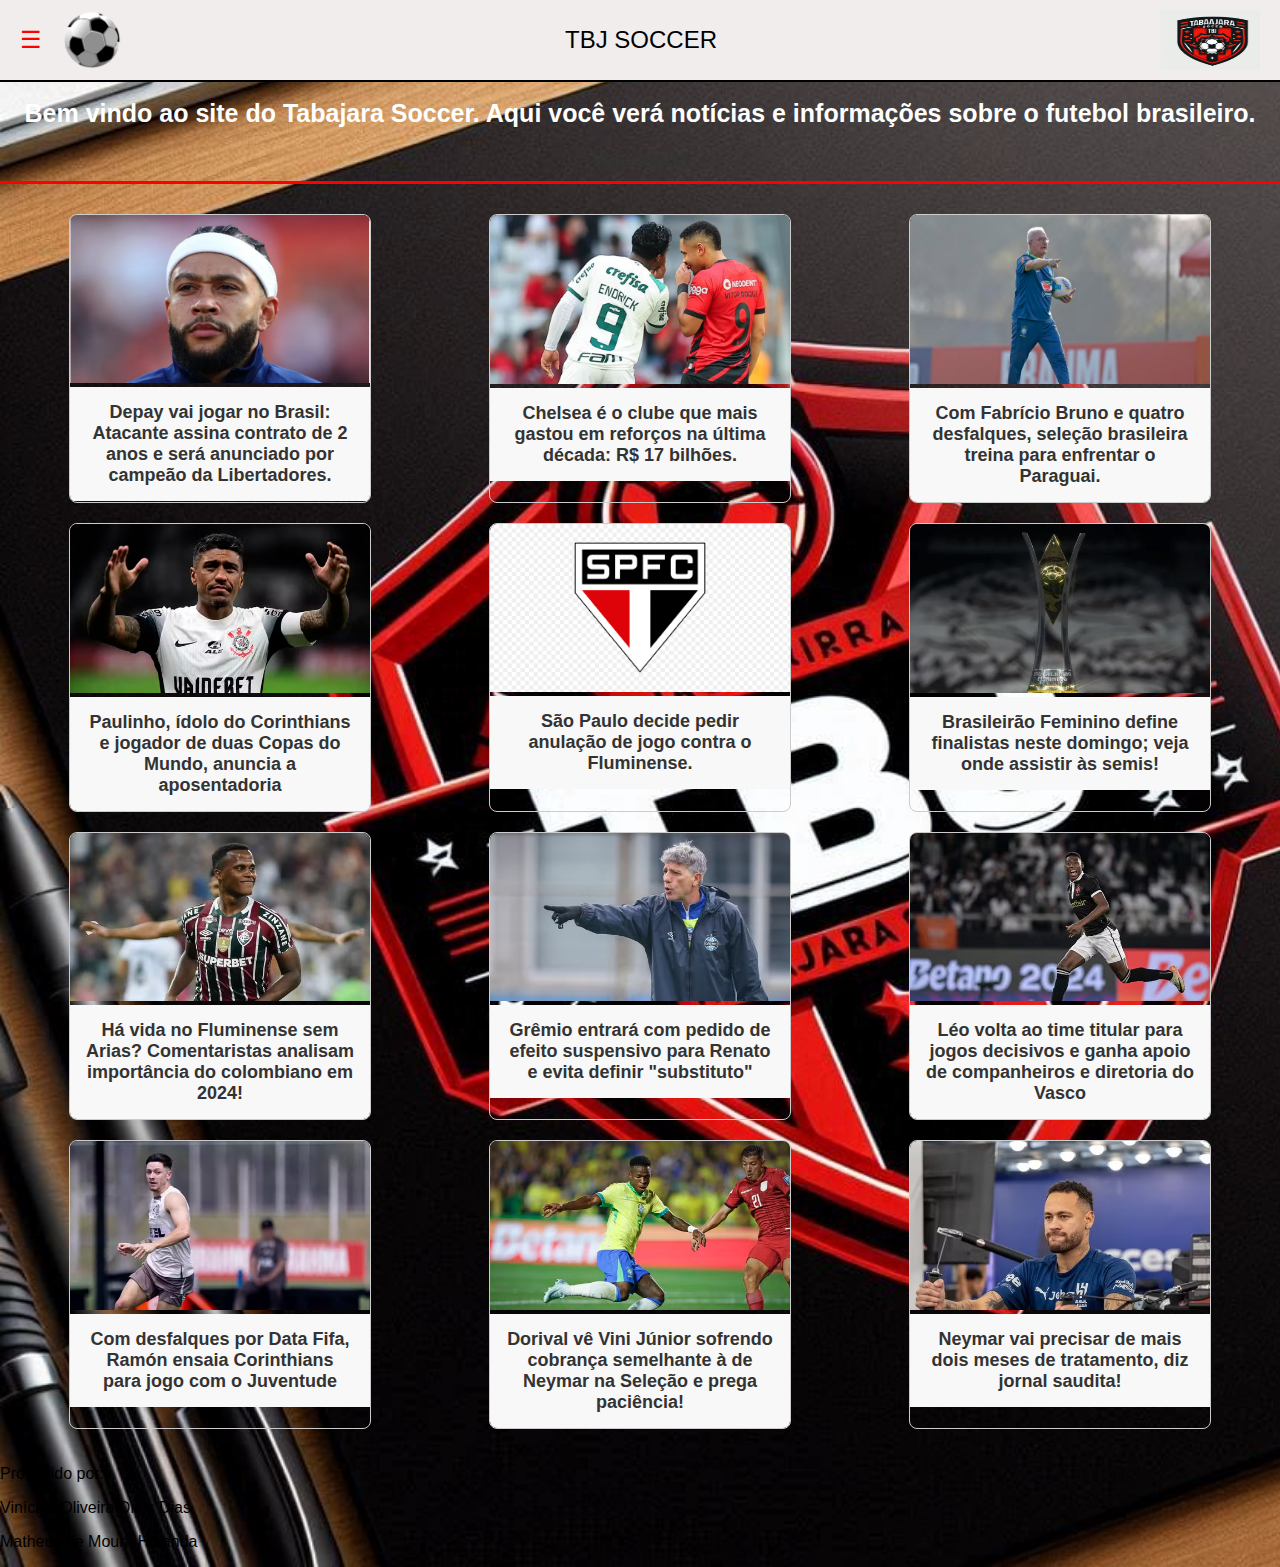
<file: PWI Projeto/index.html>
<!DOCTYPE html> <!-- Declara o tipo de documento como HTML5 -->
<html lang="pt-br"> <!-- Define o idioma da página como português do Brasil -->
<head> <!-- Cabeçalho da página, onde ficam metadados e links para estilos -->
    <meta charset="UTF-8"> <!-- Define o conjunto de caracteres como UTF-8 -->
    <meta name="viewport" content="width=device-width, initial-scale=1.0"> <!-- Configura a largura da página para se ajustar ao dispositivo do usuário -->
    <title>TabajaraSoccer</title> <!-- Título da página que aparece na aba do navegador -->
    <link rel="stylesheet" href="CSS/style.css">
    <style>
        body {
    margin: 0; /* Remove a margem padrão do corpo */
    padding: 0; /* Remove o preenchimento padrão do corpo */
    font-family: Arial, sans-serif; /* Define a fonte como Arial ou outra similar */
    background-image: url("Image/tbj2.jpeg");
    background-repeat: no-repeat;
    background-size: cover;
}
    </style>
</head>
<body> <!-- Corpo da página, onde o conteúdo visível ao usuário é inserido -->
    <div class="menu"> <!-- Contêiner para o menu horizontal -->
        <div class="menu-icon" onclick="toggleDropdown()">☰</div> <!-- Ícone de menu com função para abrir/fechar o menu suspenso -->
        <img src="Image/image.png" alt="Imagem Esquerda"> <!-- Imagem à esquerda no menu -->
        <div class="title">TBJ SOCCER</div> <!-- Título centralizado no menu -->
        <img src="Image/logo2.jpeg" alt="Imagem Direita" style="width: 100px;"> <!-- Imagem à direita no menu -->
        <div id="dropdown-menu" class="dropdown"> <!-- Menu suspenso que aparece ao clicar no ícone -->
            <a href="https://ge.globo.com/futebol/brasileirao-serie-a/">Brasileirão</a> <!-- Link para Brasileirão -->
            <a href="https://ge.globo.com/futebol/copa-do-brasil/">Copa do Brasil</a> <!-- Link para Copa do Brasil -->
            <a href="https://ge.globo.com/sp/futebol/campeonato-paulista/">Paulista</a> <!-- Link para Campeonato Paulista -->
            <a href="https://ge.globo.com/rj/futebol/campeonato-carioca/">Carioca</a>
            <a href="https://ge.globo.com/mg/futebol/campeonato-mineiro/">Mineiro</a>
            <a href="formulario.html">Formulario</a>
            <a href="criadores.html">Criadores</a>
        </div>
    </div>
    
    <h1 style="color:white;">Bem vindo ao site do Tabajara Soccer. Aqui você verá notícias e informações sobre o futebol brasileiro.</h1> <!-- Título principal da página -->

    <div class="more"> <!-- Contêiner para o texto "Veja mais!" -->
        Veja mais!
    </div>
    <div class="divider"></div> <!-- Linha divisória vermelha abaixo do texto "Veja mais!" -->
    
    <div class="news-grid"> <!-- Grid de notícias, contendo múltiplos contêineres de notícias -->
        <!-- 1º Container -->
        <div class="news-container">
            <a href="https://br.bolavip.com/futebol/depay-vai-jogar-no-brasil-atacante-assina-contrato-de-2-anos-e-sera-anunciado-por-campeao-da-libertadores" target="_blank">
                <div class="news-image">
                    <img src="Image/depay.webp" alt="Imagem da Notícia 1">
                </div>
                <div class="news-headline">
                    Depay vai jogar no Brasil: Atacante assina contrato de 2 anos e será anunciado por campeão da Libertadores.
                </div>
            </a>
        </div>
        <!-- 2º Container -->
        <div class="news-container">
            <a href="https://ge.globo.com/futebol/futebol-internacional/noticia/2024/09/08/chelsea-e-o-clube-que-mais-gastou-em-reforcos-na-ultima-decada-r-17-bilhoes.ghtml" target="_blank">
                <div class="news-image">
                    <img src="Image/endrick-vitor-roque.avif" alt="Imagem da Notícia 2">
                </div>
                <div class="news-headline">
                    Chelsea é o clube que mais gastou em reforços na última década: R$ 17 bilhões.
                </div>
            </a>
        </div>
        <!-- 3º Container -->
        <div class="news-container">
            <a href="https://ge.globo.com/futebol/selecao-brasileira/noticia/2024/09/08/com-fabricio-bruno-e-quatro-desfalques-selecao-brasileira-treina-para-enfrentar-o-paraguai.ghtml" target="_blank">
                <div class="news-image">
                    <img src="Image/dorival.avif" alt="Imagem da Notícia 3">
                </div>
                <div class="news-headline">
                    Com Fabrício Bruno e quatro desfalques, seleção brasileira treina para enfrentar o Paraguai.
                </div>
            </a>
        </div>
        <!-- 4º Container -->
        <div class="news-container">
            <a href="https://ge.globo.com/futebol/times/corinthians/noticia/2024/09/08/paulinho-idolo-do-corinthians-anuncia-a-aposentadoria-do-futebol.ghtml" target="_blank">
                <div class="news-image">
                    <img src="Image/paulinho.avif" alt="Imagem da Notícia 4">
                </div>
                <div class="news-headline">
                    Paulinho, ídolo do Corinthians e jogador de duas Copas do Mundo, anuncia a aposentadoria
                </div>
            </a>
        </div>
        <!-- 5º Container -->
        <div class="news-container">
            <a href="https://ge.globo.com/futebol/times/sao-paulo/noticia/2024/09/08/sao-paulo-decide-pedir-anulacao-de-jogo-contra-o-fluminense.ghtml" target="_blank">
                <div class="news-image">
                    <img src="Image/sao-paulo.png" alt="Imagem da Notícia 5">
                </div>
                <div class="news-headline">
                    São Paulo decide pedir anulação de jogo contra o Fluminense.
                </div>
            </a>
        </div>
        <!-- 6º Container -->
        <div class="news-container">
            <a href="https://ge.globo.com/sp/ribeirao-preto-e-regiao/futebol/futebol-feminino/brasileiro-feminino/noticia/2024/09/08/brasileirao-feminino-define-finalistas-neste-domingo-veja-onde-assistir-as-semis.ghtml" target="_blank">
                <div class="news-image">
                    <img src="Image/brfem.webp" alt="Imagem da Notícia 6">
                </div>
                <div class="news-headline">
                    Brasileirão Feminino define finalistas neste domingo; veja onde assistir às semis!
                </div>
            </a>
        </div>
        <!-- 7º Container -->
        <div class="news-container">
            <a href="https://ge.globo.com/futebol/times/fluminense/noticia/2024/09/08/ha-vida-no-fluminense-sem-arias-comentaristas-analisam-importancia-do-colombiano-em-2024.ghtml" target="_blank">
                <div class="news-image">
                    <img src="Image/arias.avif" alt="Imagem da Notícia 7">
                </div>
                <div class="news-headline">
                    Há vida no Fluminense sem Arias? Comentaristas analisam importância do colombiano em 2024!
                </div>
            </a>
        </div>
        <!-- 8º Container -->
        <div class="news-container">
            <a href="https://ge.globo.com/rs/futebol/times/gremio/noticia/2024/09/08/gremio-entrara-com-pedido-de-efeito-suspensivo-para-renato-e-evita-definir-substituto.ghtml" target="_blank">
                <div class="news-image">
                    <img src="Image/renato.avif" alt="Imagem da Notícia 8">
                </div>
                <div class="news-headline">
                    Grêmio entrará com pedido de efeito suspensivo para Renato e evita definir "substituto"
                </div>
            </a>
        </div>
        <!-- 9º Container -->
        <div class="news-container">
            <a href="https://ge.globo.com/futebol/times/vasco/noticia/2024/09/08/leo-volta-ao-time-titular-para-jogos-decisivos-e-ganha-apoio-de-companheiros-e-diretoria-do-vasco.ghtml" target="_blank">
                <div class="news-image">
                    <img src="Image/leo.avif" alt="Imagem da Notícia 9">
                </div>
                <div class="news-headline">
                    Léo volta ao time titular para jogos decisivos e ganha apoio de companheiros e diretoria do Vasco
                </div>
            </a>
        </div>
        <!-- 10º Container -->
        <div class="news-container">
            <a href="https://ge.globo.com/futebol/times/corinthians/noticia/2024/09/08/com-desfalques-por-data-fifa-ramon-ensaia-corinthians-para-jogo-com-o-juventude.ghtml" target="_blank">
                <div class="news-image">
                    <img src="Image/garro.avif" alt="Imagem da Notícia 10">
                </div>
                <div class="news-headline">
                    Com desfalques por Data Fifa, Ramón ensaia Corinthians para jogo com o Juventude
                </div>
            </a>
        </div>
        <!-- 11º Container -->
        <div class="news-container">
            <a href="https://ge.globo.com/futebol/selecao-brasileira/noticia/2024/09/08/dorival-ve-vini-junior-sofrendo-cobranca-semelhante-a-de-neymar-na-selecao-e-prega-paciencia.ghtml" target="_blank">
                <div class="news-image">
                    <img src="Image/vini.avif" alt="Imagem da Notícia 11">
                </div>
                <div class="news-headline">
                    Dorival vê Vini Júnior sofrendo cobrança semelhante à de Neymar na Seleção e prega paciência!
                </div>
            </a>
        </div>
        <!-- 12º Container -->
        <div class="news-container">
            <a href="https://ge.globo.com/futebol/futebol-internacional/futebol-saudita/noticia/2024/09/08/neymar-vai-precisar-de-mais-dois-meses-de-tratamento-diz-jornal-saudita.ghtml" target="_blank">
                <div class="news-image">
                    <img src="Image/neymar.avif" alt="Imagem da Notícia 12">
                </div>
                <div class="news-headline">
                    Neymar vai precisar de mais dois meses de tratamento, diz jornal saudita!
                </div>
            </a>
        </div>
    </div>
    <p>Produzido por:</p>
    <p></p>
    <p>Vinícius Oliveira Dinis  Dias</p>
    <p>Matheus de Moura Holanda</p>
</body>


    <script>
        function toggleDropdown() {
            var dropdown = document.getElementById("dropdown-menu");
            if (dropdown.style.display === "block") {
                dropdown.style.display = "none";
            } else {
                dropdown.style.display = "block";
            }
        }
    
        // Fecha o menu suspenso se o usuário clicar fora dele
        window.onclick = function(event) {
            if (!event.target.matches('.menu-icon')) {
                var dropdowns = document.getElementsByClassName("dropdown");
                for (var i = 0; i < dropdowns.length; i++) {
                    var openDropdown = dropdowns[i];
                    if (openDropdown.style.display === "block") {
                        openDropdown.style.display = "none";
                    }
                }
            }
        }
    </script>
</html>
</file>
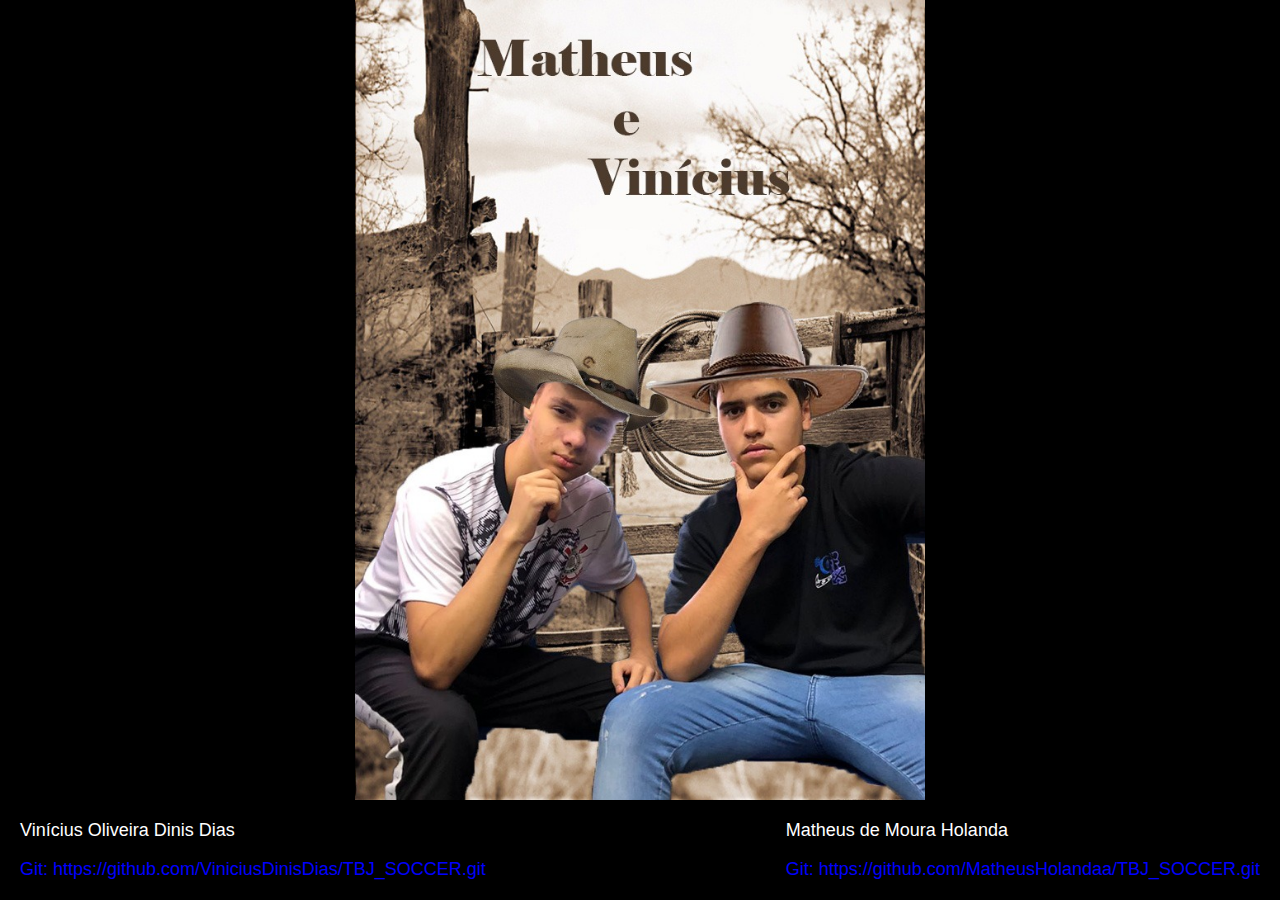
<file: PWI Projeto/criadores.html>
<!DOCTYPE html>
<html lang="pt-BR">
<head>
    <meta charset="UTF-8">
    <meta name="viewport" content="width=device-width, initial-scale=1.0">
    <title>Informações de Desenvolvedores</title>
    <style>
        body {
            margin: 0;
            padding: 0;
            font-family: Arial, sans-serif;
            overflow: hidden; /* Remove a barra de rolagem, se necessário */
        }
        .background-image {
    width: 100%;
    min-height: calc(100vh - 100px); /* Garante que ela preencha a tela */
    background-size: contain;
    background-position: center center;
    background-repeat: no-repeat;
    background-color: black;
}



        .info-box {
            width: 100%;
            height: 100px; /* Altura do bloco preto */
            background-color: black;
            color: white;
            padding: 20px;
            box-sizing: border-box;
            display: flex;
            justify-content: space-between;
            align-items: center;
            font-size: 18px;
            position: absolute;
            bottom: 0;
        }
        .info-box div {
            max-width: 45%;
        }
        .info-box a {
            color: #00f;
            text-decoration: none;
        }
    </style>
</head>
<body>
    <div class="background-image" style="background-image: url('Image/foto.jpeg');"></div>
    <div class="info-box">
        <div>
            <p>Vinícius Oliveira Dinis Dias</p>
            <p><a href="https://github.com/ViniciusDinisDias/TBJ_SOCCER.git" target="_blank">Git: https://github.com/ViniciusDinisDias/TBJ_SOCCER.git</a></p>
        </div>
        <div>
            <p>Matheus de Moura Holanda</p>
            <p><a href="https://github.com/MatheusHolandaa/TBJ_SOCCER.git" target="_blank">Git: https://github.com/MatheusHolandaa/TBJ_SOCCER.git</a></p>
        </div>
    </div>
</body>
</html>
</file>
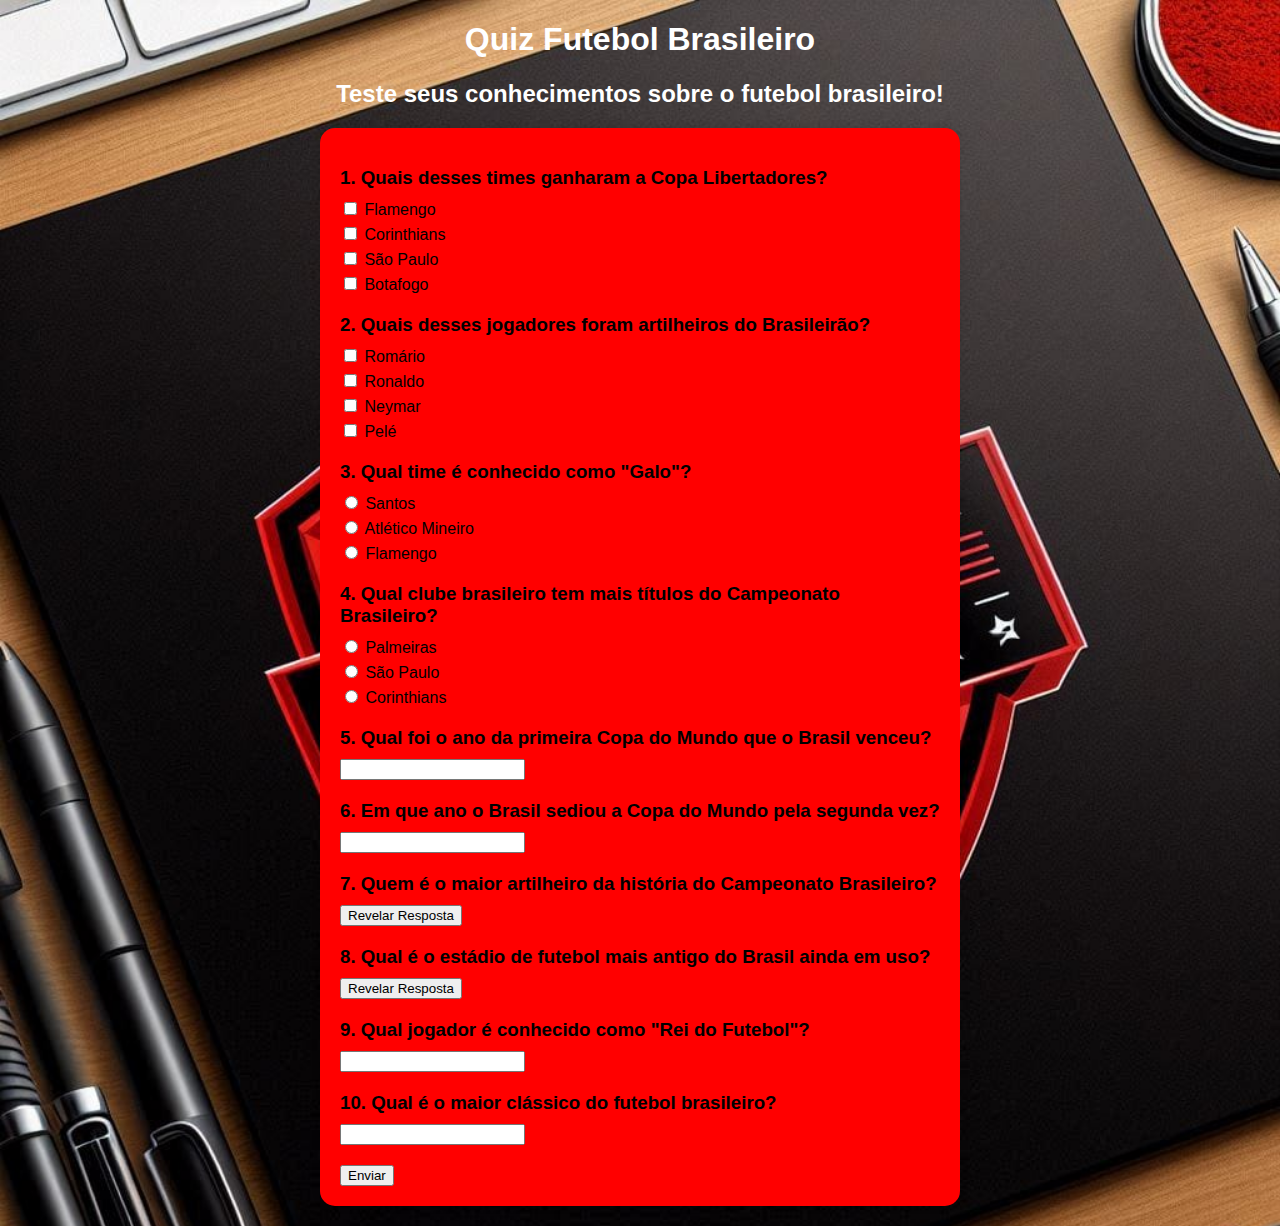
<file: PWI Projeto/formulario.html>
<!DOCTYPE html>
<html lang="pt-BR">
<head>
    <meta charset="UTF-8">
    <meta name="viewport" content="width=device-width, initial-scale=1.0">
    <title>Quiz Futebol Brasileiro</title>
    <style>
        body {
            background-image: url("Image/tbj2.jpeg");
            font-family: Arial, sans-serif;
            margin: 20px;
            background-color: #f4f4f4;
            background-repeat: no-repeat;
            background-size: cover;
        }
        form {
            background-color: red;
            padding: 20px;
            border-radius: 15px;
            box-shadow: 0 0 10px rgba(0, 0, 0, 0.1);
            max-width: 600px;
            margin: 0 auto;
        }
        .question {
            margin-bottom: 20px;
        }
        .question h3 {
            margin-bottom: 10px;
        }
        .question label {
            display: block;
            margin-bottom: 5px;
        }
        h1, h2 {
            text-align: center;
            color: white;
        }
        .result {
            text-align: center;
            font-size: 1.2em;
            margin-top: 20px;
        }
    </style>
</head>
<body>
    <h1>Quiz Futebol Brasileiro</h1>
    <h2>Teste seus conhecimentos sobre o futebol brasileiro!</h2>
    <form id="quizForm">

        <!-- Checkbox Questions -->
        <div class="question">
            <h3>1. Quais desses times ganharam a Copa Libertadores?</h3>
            <label><input type="checkbox" name="q1" value="a"> Flamengo</label>
            <label><input type="checkbox" name="q1" value="b"> Corinthians</label>
            <label><input type="checkbox" name="q1" value="c"> São Paulo</label>
            <label><input type="checkbox" name="q1" value="d"> Botafogo</label>
        </div>
        <div class="question">
            <h3>2. Quais desses jogadores foram artilheiros do Brasileirão?</h3>
            <label><input type="checkbox" name="q2" value="a"> Romário</label>
            <label><input type="checkbox" name="q2" value="b"> Ronaldo</label>
            <label><input type="checkbox" name="q2" value="c"> Neymar</label>
            <label><input type="checkbox" name="q2" value="d"> Pelé</label>
        </div>

        <!-- Radio Questions -->
        <div class="question">
            <h3>3. Qual time é conhecido como "Galo"?</h3>
            <label><input type="radio" name="q3" value="a"> Santos</label>
            <label><input type="radio" name="q3" value="b"> Atlético Mineiro</label>
            <label><input type="radio" name="q3" value="c"> Flamengo</label>
        </div>
        <div class="question">
            <h3>4. Qual clube brasileiro tem mais títulos do Campeonato Brasileiro?</h3>
            <label><input type="radio" name="q4" value="a"> Palmeiras</label>
            <label><input type="radio" name="q4" value="b"> São Paulo</label>
            <label><input type="radio" name="q4" value="c"> Corinthians</label>
        </div>

        <!-- Submit Questions -->
        <div class="question">
            <h3>5. Qual foi o ano da primeira Copa do Mundo que o Brasil venceu?</h3>
            <input type="text" name="q5">
        </div>
        <div class="question">
            <h3>6. Em que ano o Brasil sediou a Copa do Mundo pela segunda vez?</h3>
            <input type="text" name="q6">
        </div>

        <!-- Button Questions -->
        <div class="question">
            <h3>7. Quem é o maior artilheiro da história do Campeonato Brasileiro?</h3>
            <button type="button">Revelar Resposta</button>
        </div>
        <div class="question">
            <h3>8. Qual é o estádio de futebol mais antigo do Brasil ainda em uso?</h3>
            <button type="button">Revelar Resposta</button>
        </div>

        <!-- Text Questions -->
        <div class="question">
            <h3>9. Qual jogador é conhecido como "Rei do Futebol"?</h3>
            <input type="text" name="q9">
        </div>
        <div class="question">
            <h3>10. Qual é o maior clássico do futebol brasileiro?</h3>
            <input type="text" name="q10">
        </div>

        <button type="submit">Enviar</button>
    </form>
</body>
</html>
</file>
<file: PWI Projeto/CSS/style.css>
.menu {
    display: flex; /* Utiliza o layout flexbox para alinhar os itens horizontalmente */
    align-items: center; /* Alinha os itens verticalmente ao centro */
    background-color: rgb(241, 237, 237); /* Define a cor de fundo do menu */
    border-bottom: 2px solid black; /* Adiciona uma borda inferior preta */
    padding: 10px 20px; /* Adiciona espaço interno ao redor do conteúdo */
    position: relative; /* Define o menu como relativo para posicionamento */
    color: red; /* Define a cor do texto como azul-violeta */
}
.menu img {
    height: 60px; /* Define a altura das imagens dentro do menu */
}
.menu .menu-icon {
    font-size: 24px; /* Define o tamanho da fonte para o ícone do menu */
    cursor: pointer; /* Mostra o cursor de ponteiro ao passar o mouse */
    margin-right: 20px; /* Adiciona espaço à direita do ícone */
}
.menu .title {
    flex-grow: 1; /* Faz o título ocupar o espaço restante no flex container */
    text-align: center; /* Centraliza o título horizontalmente */
    color: black; /* Define a cor do título como preto */
    font-size: 24px; /* Define o tamanho da fonte do título */
}
.dropdown {
    display: none; /* Esconde o menu suspenso por padrão */
    position: absolute; /* Posiciona o menu em relação ao item pai */
    top: 100%; /* Coloca o menu suspenso abaixo do menu principal */
    left: 0; /* Alinha o menu suspenso à esquerda do ícone */
    background-color: red; /* Define a cor de fundo do menu suspenso */
    border: 1px solid black; /* Adiciona uma borda preta ao menu suspenso */
    box-shadow: 0px 8px 16px rgba(0,0,0,0.2); /* Adiciona sombra ao menu para efeito de profundidade */
    z-index: 1000; /* Garante que o menu fique acima de outros elementos na página */
}
.dropdown a {
    display: block; /* Exibe os links como blocos para que ocupem toda a largura */
    padding: 10px 20px; /* Adiciona espaço interno ao redor do texto dos links */
    color: white; /* Define a cor do texto dos links como preto */
    text-decoration: none; /* Remove sublinhado dos links */
    border-bottom: 1px solid rgb(165, 23, 23); /* Adiciona uma borda inferior vermelha */
}
.dropdown a:hover {
    background-color: #f1f1f1; /* Altera a cor de fundo quando o mouse passa sobre o link */
}
.dropdown a:last-child {
    border-bottom: none; /* Remove a borda inferior do último link no menu suspenso */
}
.news-grid {
    display: flex; /* Utiliza flexbox para organizar os contêineres de notícias */
    flex-wrap: wrap; /* Permite que os contêineres quebrem linha se necessário */
    justify-content: space-around; /* Distribui os contêineres igualmente com espaço ao redor */
    padding: 20px; /* Adiciona espaço interno ao redor do grid */
    gap: 20px; /* Adiciona espaço entre os contêineres de notícias */
}
.news-container {
    width: 300px; /* Define a largura dos contêineres de notícias */
    border: 1px solid #ccc; /* Adiciona uma borda cinza clara aos contêineres */
    border-radius: 8px; /* Arredonda os cantos dos contêineres */
    overflow: hidden; /* Esconde qualquer conteúdo que ultrapasse o contêiner */
    cursor: pointer; /* Mostra o cursor de ponteiro ao passar o mouse */
    text-align: center; /* Centraliza o conteúdo textualmente */
    transition: box-shadow 0.3s ease; /* Adiciona uma transição suave para a sombra do contêiner */
}
.news-container:hover {
    box-shadow: 0 4px 8px rgba(0, 0, 0, 0.2); /* Adiciona uma sombra ao contêiner quando o mouse passa sobre ele */
}
.news-image img {
    width: 100%; /* Faz com que as imagens ocupem 100% da largura do contêiner */
    height: auto; /* Mantém a proporção das imagens */
}
.news-headline {
    padding: 15px; /* Adiciona espaço interno ao redor da manchete */
    font-size: 18px; /* Define o tamanho da fonte da manchete */
    font-weight: bold; /* Deixa o texto da manchete em negrito */
    color: #333; /* Define a cor do texto como um cinza escuro */
    background-color: #f8f8f8; /* Define a cor de fundo da manchete como um cinza claro */
}
.news-container a {
    text-decoration: none; /* Remove o sublinhado dos links dentro do contêiner */
    color: inherit; /* Faz com que a cor do link herde a cor do contêiner */
}
h1 {
    font-size: 25px; /* Define o tamanho da fonte do título principal */
    font-family: Arial, sans-serif; /* Define a fonte do título principal */
    text-align: center; /* Centraliza o título principal */
}
.more {
    text-align: center; /* Centraliza o texto "Veja mais!" */
    font-size: 20px; /* Define o tamanho da fonte do texto "Veja mais!" */
    margin-top: 20px; /* Adiciona espaço acima do texto "Veja mais!" */
    font-weight: bold; /* Deixa o texto "Veja mais!" em negrito */
    color: #333; /* Define a cor do texto "Veja mais!" como um cinza escuro */
}
.divider {
    width: 100%; /* Faz com que a linha divisória ocupe 100% da largura */
    height: 3px; /* Define a altura da linha divisória */
    background-color: red; /* Define a cor da linha divisória como vermelha */
    margin: 10px 0; /* Adiciona espaço acima e abaixo da linha divisória */
}
</file>
